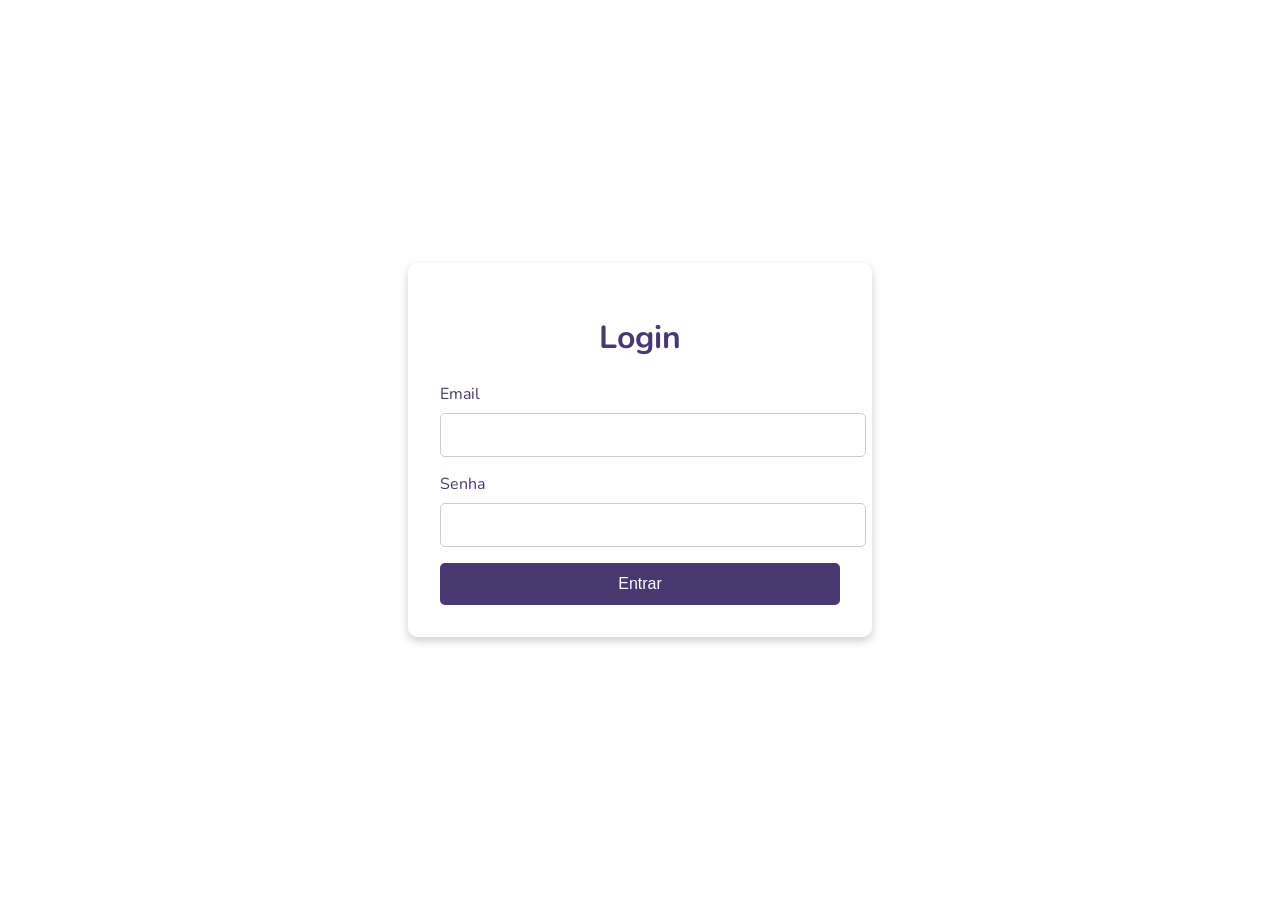
<file: index.html>
<!DOCTYPE html>
<html lang="pt-BR">
<head>
  <meta charset="UTF-8">
  <meta name="viewport" content="width=device-width, initial-scale=1.0">
  <title>Login</title>
  <style>
    body {
      font-family: "Nunito", sans-serif;
      display: flex;
      align-items: center;
      justify-content: center;
      min-height: 100vh;
      background-image: url(https://github.com/ecemgo/mini-samples-great-tricks/assets/13468728/5baf8325-ed69-40b0-b9d2-d8c5d2bde3b0);
      background-repeat: no-repeat;
      background-size: cover;
      margin: 0;
    }

    .login-container {
      background: rgba(255, 255, 255, 0.9);
      padding: 2rem;
      border-radius: 10px;
      box-shadow: 0 4px 10px rgba(0, 0, 0, 0.2);
      width: 100%;
      max-width: 400px;
      text-align: center;
    }

    h1 {
      color: rgb(73, 57, 113);
      margin-bottom: 1.5rem;
    }

    .input-group {
      margin-bottom: 1rem;
      text-align: left;
    }

    label {
      display: block;
      margin-bottom: 0.5rem;
      color: rgb(73, 57, 113);
    }

    input {
      width: 100%;
      padding: 0.75rem;
      border: 1px solid #ccc;
      border-radius: 5px;
      font-size: 1rem;
    }

    button {
      width: 100%;
      padding: 0.75rem;
      background-color: rgb(73, 57, 113);
      color: white;
      border: none;
      border-radius: 5px;
      font-size: 1rem;
      cursor: pointer;
      transition: background-color 0.3s ease;
    }

    button:hover {
      background-color: rgb(60, 47, 94);
    }

    .error-message {
      color: #d32f2f;
      margin-top: 1rem;
      font-weight: bold;
    }
  </style>
  <link href="https://fonts.googleapis.com/css2?family=Nunito:wght@400;600;700&display=swap" rel="stylesheet">
</head>
<body>
  <div class="login-container">
    <h1>Login</h1>
    <form id="login-form">
      <div class="input-group">
        <label for="email">Email</label>
        <input type="email" id="email" name="email" required>
      </div>
      <div class="input-group">
        <label for="password">Senha</label>
        <input type="password" id="password" name="password" required>
      </div>
      <button type="submit">Entrar</button>
      <div id="error-message" class="error-message" style="display: none;"></div>
    </form>
  </div>
  <script>
    document.getElementById("login-form").addEventListener("submit", function (event) {
      event.preventDefault(); // Impede o envio padrão do formulário

      // Esconde mensagens de erro anteriores
      document.getElementById("error-message").style.display = "none";

      // Coleta os dados do formulário
      const email = document.getElementById("email").value;
      const password = document.getElementById("password").value;

      // Dados para enviar na requisição POST
      const data = {
        email: email,
        senha: password,
      };

      // Envia a requisição POST para a API
      const api = 'https://meuappflask123.loca.lt'
      const urllogin = `${api}/login`
      
      fetch(urllogin, {
        method: "POST",
        headers: {
          "Content-Type": "application/json",
          "User-Agent": "CustomBot/1.0",         
          "Accept": "application/json",
          "bypass-tunnel-reminder": "1",    
        },
        body: JSON.stringify(data),
      })
      .then((response) => {
        if (response.status === 401) {
          // Mostra mensagem de login inválido
          const errorElement = document.getElementById("error-message");
          errorElement.textContent = "Login inválido. Verifique suas credenciais.";
          errorElement.style.display = "block";
          throw new Error("Login inválido");
        }
        return response.json();
      })
      .then((result) => {
        console.log("Sucesso:", result);

        localStorage.setItem("nome", email);
        localStorage.setItem("id", result.id);
        localStorage.setItem("setorid", result.setorid);
        localStorage.setItem("image_url", result.image_url);
        
        // Redirecionar para a página home
        window.location.href = "home.html";
      })
      .catch((error) => {
        console.error("Erro:", error);
        // Só mostra alerta genérico se não for erro 401 (que já foi tratado)
        if (error.message !== "Login inválido") {
          alert("Erro ao realizar login. Tente novamente.");
        }
      });
    });
  </script>
</body>
</html>
</file>
